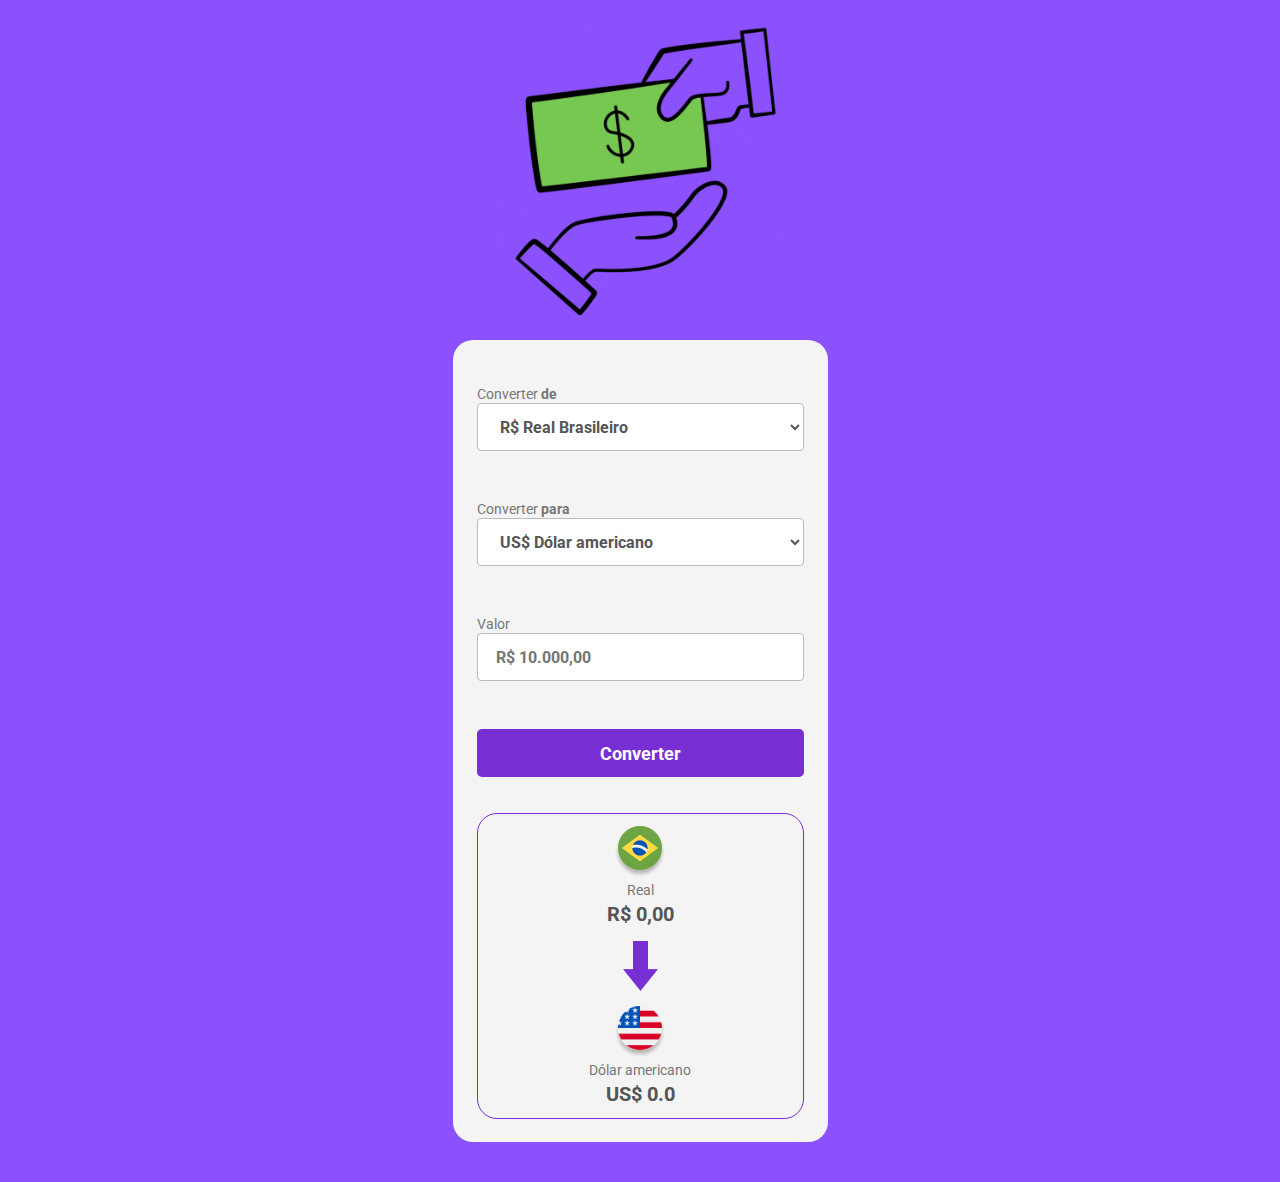
<file: DevClub/index.html>
<!DOCTYPE html>
<html lang="pt-br">
  <head>
    <meta charset="UTF-8" />
    <meta http-equiv="X-UA-Compatible" content="IE=edge" />
    <meta name="viewport" content="width=device-width, initial-scale=1.0" />
    <link rel="preconnect" href="https://fonts.googleapis.com" />
    <link rel="preconnect" href="https://fonts.gstatic.com" crossorigin />
    <link href="https://fonts.googleapis.com/css2?family=Roboto:wght@400;700&display=swap" rel="stylesheet"/>
    <link rel="stylesheet" href="./style.css" />
    <title>Convert-Money</title>
  </head>
  <body>
    <img class="logo" src="./assets/logo .gif" alt="logo-convert-money" />

    <main>
      <label>
        Converter <b>de</b>
        <select>
          <option value="real">R$ Real Brasileiro</option>
        </select>
      </label>

      <label>
        Converter <b>para</b>
        <select class="currency-select">
          <option value="dolar">US$ Dólar americano</option>
          <option value="euro">€ Euro</option>
          <option value="bitcoin">Bitcoin</option>
        </select>
      </label>

      <label>
        Valor
        <input class="input-currency" placeholder="R$ 10.000,00" />
      </label>

      <button class="convert-button">Converter</button>

      <section>
        <div class="currency-box">
          <img src="./assets/real.png" alt="moeda-logo-a-converter" />
          <p class="currency">Real</p>
          <p class="currency-value-to-convert">R$ 0,00</p>
        </div>
        <img class="arrow-img" src="./assets/Arrow.png" alt="seta" />

        <div class="currency-box">
          <img class="currency-img" src="./assets/dólar.png" alt="moeda-logo-convertida"/>
          <p class="currency" id="currency-name">Dólar americano</p>
          <p class="currency-value">US$ 0.0</p>
        </div>
      </section>
    </main>
  </body>
  <script src="./scripts.js"></script>
</html>
</file>
<file: DevClub/style.css>
*{
    margin: 0;
    padding: 0;
    box-sizing: border-box;
    font-family: 'Roboto', sans-serif;
    outline: none;
}


body{
    
    background-color: #8a51fc;
}
.logo{

    width: 300px;
    margin: 20px auto;
    display: block;
}

main{
    width: 375px;
    background: #F4F4F4;
    border-radius: 20px;
    margin: 0 auto 40px;
    padding: 44px 24px 23px;

}

label{
    color: #777777;
    font-weight: 400;
    font-size: 14px;

}

    select, input {
    background: #FFFFFF;
    border: 1px solid #BBBBBB;
    border-radius: 4px;
    height: 48px;
    width: 100%;
    margin-bottom: 48px;
    padding-left: 18px;
    font-weight: 700;
    font-size: 16px;
    color: #555555;
    cursor: pointer;
    }


    button{

        background: #772FD3;
        border-radius: 5px;
        width: 100%;
        border: none;
        height: 48px;
        color: #FFFFFF;
        font-weight: 700;
        font-size: 18px;
        cursor: pointer;
    }

    button:hover{
        opacity: 0.8;
    }
    button:active{
        opacity: 0.6;
    }

    section {
        border: 1px solid #772FD3;
        border-radius: 20px;
        margin-top: 36px;
        padding: 12px;
        display: flex;
        flex-direction: column;
        align-items: center;
    }
    .arrow-img{
        margin: 15px 0;
    }

    .currency-box{
        display: flex;
        flex-direction: column;
        align-items: center;
        gap: 4px;
    }

    .currency{
        color: #777777;
        font-size: 14px;

    }

    .currency-value, .currency-value-to-convert{
        font-weight: 700;
        font-size: 20px;
        color: #555555;
    }
</file>
